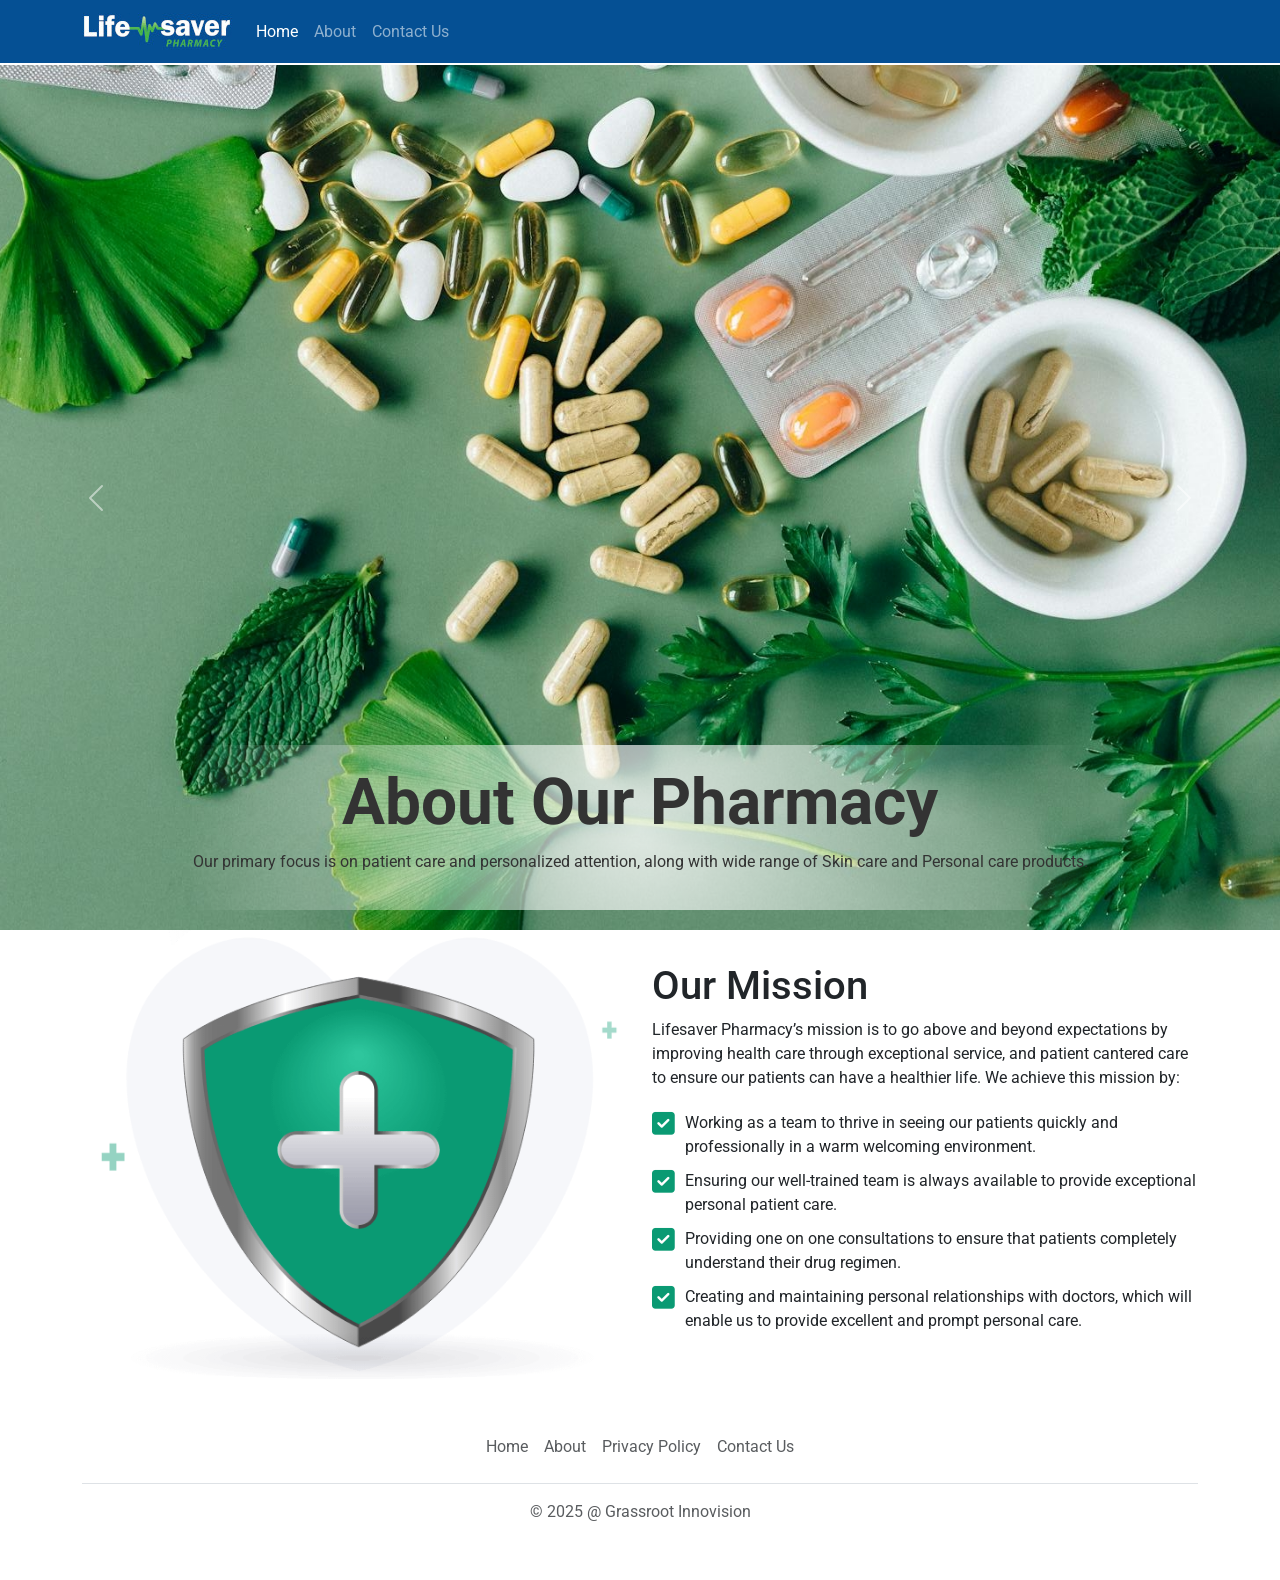
<file: index.html>
<!DOCTYPE html>
<html lang="en">
  <head>
    <!-- Google tag (gtag.js) -->
    <script async src="https://www.googletagmanager.com/gtag/js?id=G-PS2HZC3VWY"></script>
    <script>
      window.dataLayer = window.dataLayer || [];
      function gtag(){dataLayer.push(arguments);}
      gtag('js', new Date());

      gtag('config', 'G-PS2HZC3VWY');
    </script>
    <meta charset="UTF-8" />
    <meta name="viewport" content="width=device-width, initial-scale=1.0" />
    
    <title>Life Saver Pharmacy</title>
    <meta
      name="description"
      content="Lifesaver Pharmacy is the premier community pharmacy for the residents of the Kallampara & Feroke , of Kozhikode District in Kerala State."
    />
    <meta name="robots" content="index, follow" />

    <meta property="og:title" content="Life Saver Pharmacy" />
    <meta property="og:description" content="Lifesaver Pharmacy is the premier community pharmacy for the residents of the Kallampara & Feroke , of Kozhikode District in Kerala State."/>
    <meta property="og:type" content="business.business" />
    <meta property="og:url" content="https://mylifesaver.co.in/about-our-pharmacy" />
    <meta property="og:image" content="https://mylifesaver.co.in/logo-with-slogan.jpg" />

    <meta name="twitter:card" content="summary_large_image">
    <meta name="twitter:title" content="Life Saver Pharmacy">
    <meta name="twitter:description" content="Lifesaver Pharmacy is the premier community pharmacy for the residents of the Kallampara & Feroke , of Kozhikode District in Kerala State.">
    <meta name="twitter:image" content="https://mylifesaver.co.in/logo-with-slogan.jpg">
    <!-- <meta name="twitter:site" content="@YourTwitterHandle"> -->

    <link rel="shortcut icon" href="/img/favicon.ico" type="image/x-icon" />
    <link
      href="https://cdn.jsdelivr.net/npm/bootstrap@5.3.3/dist/css/bootstrap.min.css"
      rel="stylesheet"
      integrity="sha384-QWTKZyjpPEjISv5WaRU9OFeRpok6YctnYmDr5pNlyT2bRjXh0JMhjY6hW+ALEwIH"
      crossorigin="anonymous"
    />
    <link rel="preconnect" href="https://fonts.googleapis.com" />
    <link rel="preconnect" href="https://fonts.gstatic.com" crossorigin />
    <link
      href="https://fonts.googleapis.com/css2?family=Roboto:ital,wght@0,100;0,300;0,400;0,500;0,700;0,900;1,100;1,300;1,400;1,500;1,700;1,900&display=swap"
      rel="stylesheet"
    />
    
    <link
      rel="stylesheet"
      href="/fontawesome-free-6.6.0-web/fontawesome-free-6.6.0-web/css/all.min.css"
    />
    <link rel="stylesheet" href="css/global.css">
    <link rel="stylesheet" href="css/index.css" />

    <script
      src="https://cdn.jsdelivr.net/npm/bootstrap@5.3.3/dist/js/bootstrap.bundle.min.js"
      integrity="sha384-YvpcrYf0tY3lHB60NNkmXc5s9fDVZLESaAA55NDzOxhy9GkcIdslK1eN7N6jIeHz"
      crossorigin="anonymous"
    ></script>

    <script
      src="https://code.jquery.com/jquery-3.7.1.min.js"
      integrity="sha256-/JqT3SQfawRcv/BIHPThkBvs0OEvtFFmqPF/lYI/Cxo="
      crossorigin="anonymous"
    ></script>

    <script src="/js/index.js"></script>
  </head>
  <body>
    <nav class="navbar navbar-expand-lg navbar-dark bg-dark fixed-top">
      <div class="container">
        <a class="navbar-brand" href="#">
          <img
            src="/img/logo-life-saver.jpg"
            width="150"
            height="37"
            class="d-inline-block align-top"
            alt="Life Saver"
          />
          <!--Life Saver-->
        </a>
        <button
          class="navbar-toggler"
          type="button"
          data-bs-toggle="collapse"
          data-bs-target="#navbarSupportedContent"
          aria-controls="navbarSupportedContent"
          aria-expanded="false"
          aria-label="Toggle navigation"
        >
          <span class="navbar-toggler-icon"></span>
        </button>
        <div class="collapse navbar-collapse" id="navbarSupportedContent">
          <ul class="navbar-nav me-auto mb-2 mb-lg-0">
            <li class="nav-item">
              <a class="nav-link active" aria-current="page" href="#">Home</a>
            </li>
            <li class="nav-item">
              <a class="nav-link" href="/about-our-pharmacy">About</a>
            </li>
            <li class="nav-item">
              <a class="nav-link" href="/contact-us/">Contact Us</a>
            </li>
            <!-- <li class="nav-item dropdown">
              <a
                class="nav-link dropdown-toggle"
                href="#"
                role="button"
                data-bs-toggle="dropdown"
                aria-expanded="false"
              >
                Services
              </a>
              <ul class="dropdown-menu">
                <li><a class="dropdown-item" href="#">Medicine</a></li>
                <li><a class="dropdown-item" href="#">Health Kit</a></li>
                <li><hr class="dropdown-divider"></li>
              <li><a class="dropdown-item" href="#">Something else here</a></li>
              </ul>
            </li> -->
          </ul>
        </div>
      </div>
    </nav>
    <div
      id="carouselAutoplaying"
      class="carousel slide"
      data-bs-ride="carousel"
    >
      <div class="carousel-inner">
        <div class="carousel-item active">
          <img src="/img/files/medicines.jpg" class="d-block w-100" alt="..." />
          <div class="carousel-caption ">
            <h2>About Our Pharmacy</h2>
            <p>
              Our primary focus is on patient care and personalized attention,
              along with wide range of Skin care and Personal care products.
            </p>
          </div>
        </div>
        <div class="carousel-item">
          <img src="/img/files/13.jpg" class="d-block w-100" alt="..." />
          <div class="carousel-caption ">
            <h2>Our Vision</h2>
            <p>
              To be the Caring institution to Human being and other Living
              organisms with affordable healthcare consistently.
            </p>
          </div>
        </div>
        <div class="carousel-item">
          <img src="/img/files/12.jpg" class="d-block w-100" alt="..." />
          <div class="carousel-caption ">
            <h2>Our Mission</h2>
            <p>
              Lifesaver Pharmacy’s mission is to go above and beyond
              expectations by improving health care.
            </p>
          </div>
        </div>
      </div>
      <button
        class="carousel-control-prev"
        type="button"
        data-bs-target="#carouselAutoplaying"
        data-bs-slide="prev"
      >
        <span class="carousel-control-prev-icon" aria-hidden="true"></span>
        <span class="visually-hidden">Previous</span>
      </button>
      <button
        class="carousel-control-next"
        type="button"
        data-bs-target="#carouselAutoplaying"
        data-bs-slide="next"
      >
        <span class="carousel-control-next-icon" aria-hidden="true"></span>
        <span class="visually-hidden">Next</span>
      </button>
    </div>

    <div class="container">
      <div class="row">
        <div class="col-lg-6 align-self-center">
          <div class="about-us-img-wrap about-img-left">
            <img
              decoding="async"
              src="/img/files/9.png"
              alt="Awesome Image"
              class="img-fluid"
            />
          </div>
        </div>
        <div class="col-lg-6 align-self-center">
          <div class="about-us-info-wrap">
            <div class="section-title-area ltn__section-title-2--- mb-30">
              <h1 class="section-title">Our Mission</h1>
              <p>
                Lifesaver Pharmacy’s mission is to go above and beyond expectations by improving health care through exceptional service, and patient cantered care to ensure our patients can have a healthier life. We achieve this mission by:
              </p>
            </div>
            <ul class="ltn__list-item-1 ltn__list-item-1-before--- clearfix">
              <li>
                <i class="fas fa-check-square"></i>Working as a team to thrive in seeing our patients quickly and professionally in a warm welcoming environment.
              </li>
              <li>
                <i class="fas fa-check-square"></i>Ensuring our well-trained team is always available to provide exceptional personal patient care.
              </li>
              <li>
                <i class="fas fa-check-square"></i>Providing one on one consultations to ensure that patients completely understand their drug regimen.
              </li>
              <li>
                <i class="fas fa-check-square"></i>Creating and maintaining personal relationships with doctors, which will enable us to provide excellent and prompt personal care.
              </li>
            </ul>
            <!-- <div class="about-author-info-2 border-top mt-3 pt-5">
              <ul>
                <li>
                  <div class="about-author-info-2-brief d-flex">
                    <div class="author-img">
                      <img
                        decoding="async"
                        src="https://themexriver.com/wp/vicodin/wp-content/uploads/2022/08/author.jpg"
                        alt="Awesome Image"
                      />
                    </div>
                    <div class="author-name-designation">
                      <h4 class="mb-0">Jerry Henson</h4>
                      <small>Medical Specialist</small>
                    </div>
                  </div>
                </li>

                <li>
                  <div class="about-author-info-2-contact d-flex">
                    <div
                      class="about-contact-icon d-flex align-self-center mr-10"
                    >
                      <i class="fa-solid fa-phone"></i>
                    </div>
                    <div class="about-author-info-2-contact-info">
                      <small>Get Support</small>
                      <h6 class="mb-0">123-456-789-10</h6>
                    </div>
                  </div>
                </li>
              </ul>
            </div> -->
          </div>
        </div>
      </div>
    </div>

    <div class="container">
      <footer class="py-3 my-4">
        <ul class="nav justify-content-center border-bottom pb-3 mb-3">
          <li class="nav-item">
            <a href="/" class="nav-link px-2 text-muted">Home</a>
          </li>
          <li class="nav-item">
            <a href="/about-our-pharmacy" class="nav-link px-2 text-muted">About</a>
          </li>
          <li class="nav-item">
            <a href="/privacy-policy/" class="nav-link px-2 text-muted">Privacy Policy</a>
          </li>
          <li class="nav-item">
            <a href="/contact-us/" class="nav-link px-2 text-muted">Contact Us</a>
          </li>
          <!-- <li class="nav-item">
            <a href="#" class="nav-link px-2 text-muted">Pricing</a>
          </li>
          <li class="nav-item">
            <a href="#" class="nav-link px-2 text-muted">FAQs</a>
          </li> -->
        </ul>
        <p class="text-center text-muted">© 2025 @ Grassroot Innovision</p>
      </footer>
    </div>
  </body>
</html>
</file>
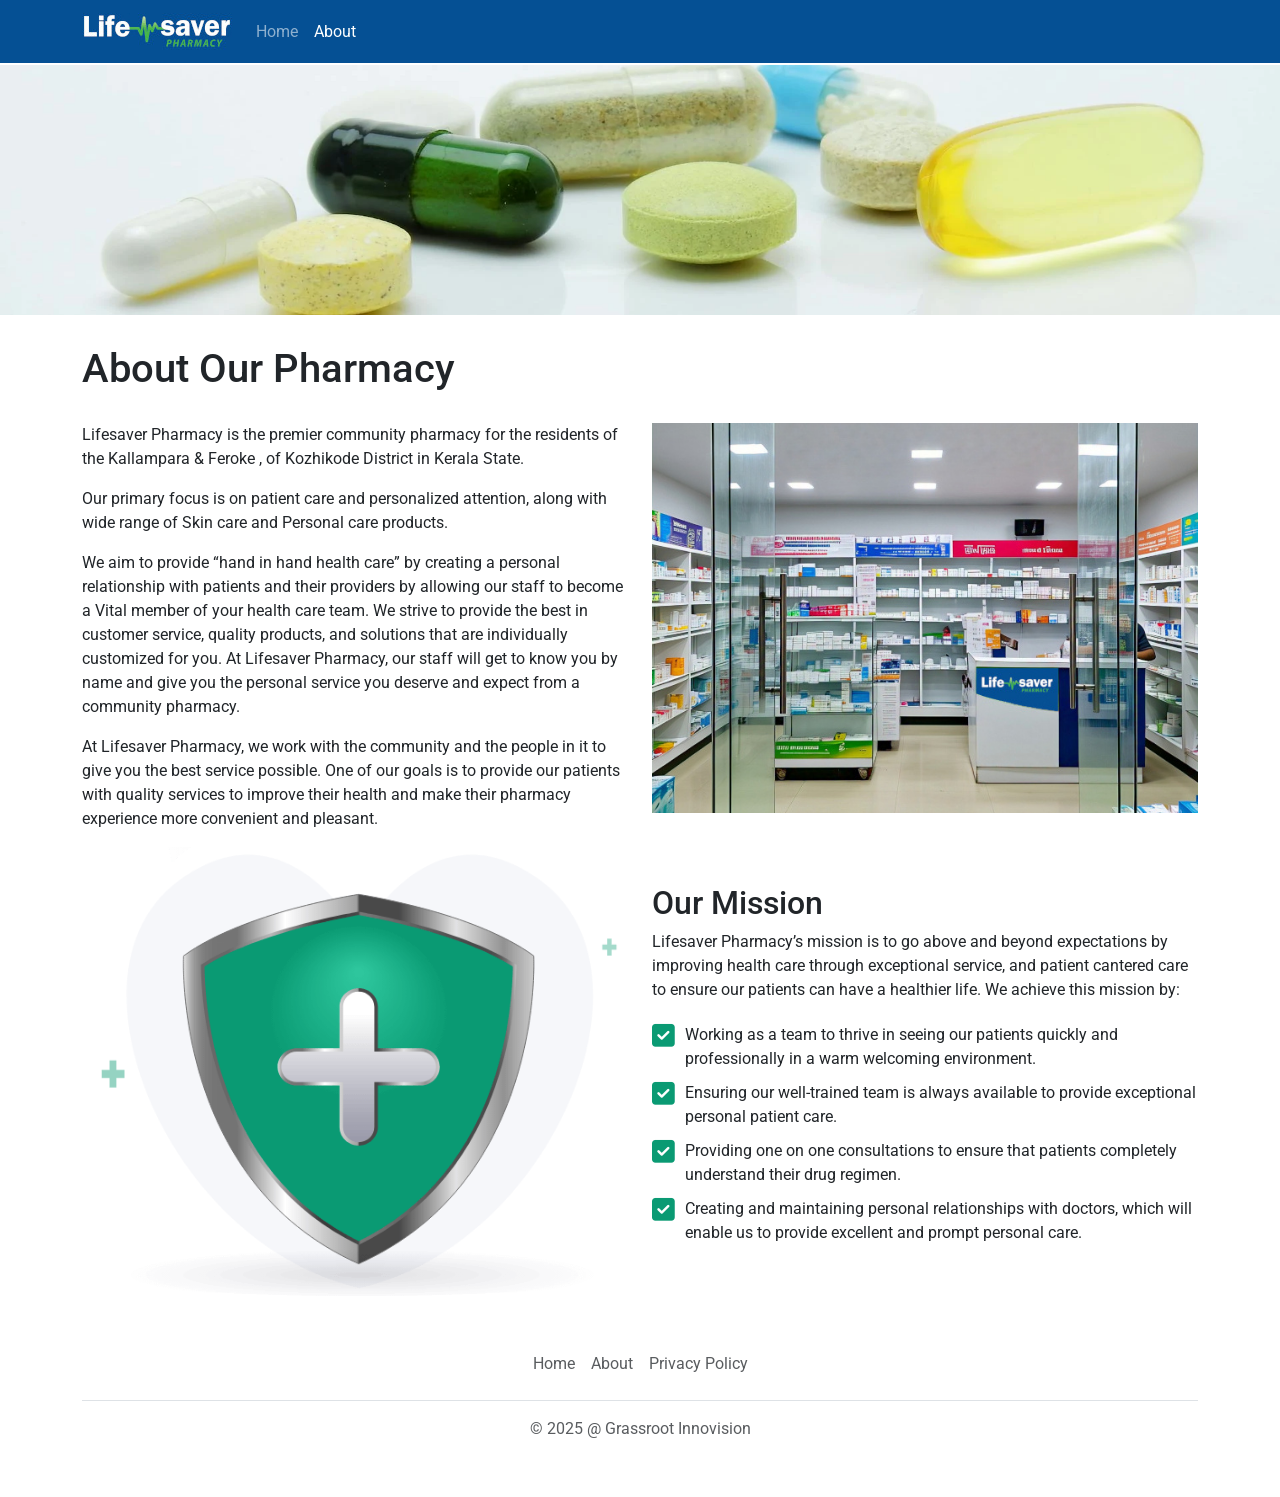
<file: about-our-pharmacy/index.html>
<!DOCTYPE html>
<html lang="en">
  <head>
    <!-- Google tag (gtag.js) -->
    <script async src="https://www.googletagmanager.com/gtag/js?id=G-PS2HZC3VWY"></script>
    <script>
      window.dataLayer = window.dataLayer || [];
      function gtag(){dataLayer.push(arguments);}
      gtag('js', new Date());

      gtag('config', 'G-PS2HZC3VWY');
    </script>
    <meta charset="UTF-8" />
    <meta name="viewport" content="width=device-width, initial-scale=1.0" />
    <title>About Life Saver</title>
    <meta
      name="description"
      content="Lifesaver Pharmacy is the premier community pharmacy for the residents of the Kallampara & Feroke , of Kozhikode District in Kerala State."
    />
    <meta name="robots" content="index, follow" />

    <meta property="og:title" content="About Life Saver" />
    <meta
      property="og:description"
      content="Lifesaver Pharmacy is the premier community pharmacy for the residents of the Kallampara & Feroke , of Kozhikode District in Kerala State."
    />
    <meta property="og:type" content="business.business" />
    <meta
      property="og:url"
      content="https://mylifesaver.co.in/about-our-pharmacy.html"
    />
    <meta
      property="og:image"
      content="https://mylifesaver.co.in/logo-with-slogan.jpg"
    />

    <meta name="twitter:card" content="summary_large_image" />
    <meta name="twitter:title" content="About Life Saver" />
    <meta
      name="twitter:description"
      content="Lifesaver Pharmacy is the premier community pharmacy for the residents of the Kallampara & Feroke , of Kozhikode District in Kerala State."
    />
    <meta
      name="twitter:image"
      content="https://mylifesaver.co.in/logo-with-slogan.jpg"
    />
    <!-- <meta name="twitter:site" content="@YourTwitterHandle"> -->

    <link rel="shortcut icon" href="/img/favicon.ico" type="image/x-icon" />
    <link
      href="https://cdn.jsdelivr.net/npm/bootstrap@5.3.3/dist/css/bootstrap.min.css"
      rel="stylesheet"
      integrity="sha384-QWTKZyjpPEjISv5WaRU9OFeRpok6YctnYmDr5pNlyT2bRjXh0JMhjY6hW+ALEwIH"
      crossorigin="anonymous"
    />
    <link rel="preconnect" href="https://fonts.googleapis.com" />
    <link rel="preconnect" href="https://fonts.gstatic.com" crossorigin />
    <link
      href="https://fonts.googleapis.com/css2?family=Roboto:ital,wght@0,100;0,300;0,400;0,500;0,700;0,900;1,100;1,300;1,400;1,500;1,700;1,900&display=swap"
      rel="stylesheet"
    />

    <link
      rel="stylesheet"
      href="/fontawesome-free-6.6.0-web/fontawesome-free-6.6.0-web/css/all.min.css"
    />
    <link rel="stylesheet" href="/css/global.css" />
    <link rel="stylesheet" href="/css/about.css" />
    <!-- <link rel="stylesheet" href="/fontawesome-free-6.6.0-web/" /> -->

    <script
      src="https://cdn.jsdelivr.net/npm/bootstrap@5.3.3/dist/js/bootstrap.bundle.min.js"
      integrity="sha384-YvpcrYf0tY3lHB60NNkmXc5s9fDVZLESaAA55NDzOxhy9GkcIdslK1eN7N6jIeHz"
      crossorigin="anonymous"
    ></script>

    <script
      src="https://code.jquery.com/jquery-3.7.1.min.js"
      integrity="sha256-/JqT3SQfawRcv/BIHPThkBvs0OEvtFFmqPF/lYI/Cxo="
      crossorigin="anonymous"
    ></script>
  </head>
  <body>
    <nav class="navbar navbar-expand-lg navbar-dark bg-dark fixed-top">
      <div class="container">
        <a class="navbar-brand" href="/">
          <img
            src="/img/logo-life-saver.jpg"
            width="150"
            height="37"
            class="d-inline-block align-top"
            alt="Life Saver"
          />
          <!--Life Saver-->
        </a>
        <button
          class="navbar-toggler"
          type="button"
          data-bs-toggle="collapse"
          data-bs-target="#navbarSupportedContent"
          aria-controls="navbarSupportedContent"
          aria-expanded="false"
          aria-label="Toggle navigation"
        >
          <span class="navbar-toggler-icon"></span>
        </button>
        <div class="collapse navbar-collapse" id="navbarSupportedContent">
          <ul class="navbar-nav me-auto mb-2 mb-lg-0">
            <li class="nav-item">
              <a class="nav-link" aria-current="page" href="/">Home</a>
            </li>
            <li class="nav-item">
              <a class="nav-link active" href="#">About</a>
            </li>
            <!-- <li class="nav-item dropdown">
              <a
                class="nav-link dropdown-toggle"
                href="#"
                role="button"
                data-bs-toggle="dropdown"
                aria-expanded="false"
              >
                Services
              </a>
              <ul class="dropdown-menu">
                <li><a class="dropdown-item" href="#">Medicine</a></li>
                <li><a class="dropdown-item" href="#">Health Kit</a></li>
                <li><hr class="dropdown-divider"></li>
              <li><a class="dropdown-item" href="#">Something else here</a></li>
              </ul>
            </li> -->
          </ul>
        </div>
      </div>
    </nav>

    <div class="banner-img tint-from-left">
      <img
        loading="lazy"
        src="/img/aboutus.webp"
        alt="Photo Credit: pixabay@pexels.com"
        title="Privacy Policy"
        class="img-fluid"
      />
    </div>

    <div class="container">
      <h1 class="page-title">About Our Pharmacy</h1>
      <div class="row">
        <section class="col-lg-6">
          <p>
            Lifesaver Pharmacy is the premier community pharmacy for the
            residents of the Kallampara & Feroke , of Kozhikode District in
            Kerala State.
          </p>
          <p>
            Our primary focus is on patient care and personalized attention,
            along with wide range of Skin care and Personal care products.
          </p>
          <p>
            We aim to provide “hand in hand health care” by creating a personal
            relationship with patients and their providers by allowing our staff
            to become a Vital member of your health care team. We strive to
            provide the best in customer service, quality products, and
            solutions that are individually customized for you. At Lifesaver
            Pharmacy, our staff will get to know you by name and give you the
            personal service you deserve and expect from a community pharmacy.
          </p>
          <p>
            At Lifesaver Pharmacy, we work with the community and the people in
            it to give you the best service possible. One of our goals is to
            provide our patients with quality services to improve their health
            and make their pharmacy experience more convenient and pleasant.
          </p>
        </section>
        <section class="col-lg-6">
          <img
            src="/img/files/Pharmacy-small.jpg"
            alt="Image of a Pharmacy"
            class="img-fluid"
          />
        </section>
      </div>
    </div>
    <div class="container">
      <div class="row">
        <div class="col-lg-6 align-self-center">
          <div class="about-us-img-wrap about-img-left">
            <img
              decoding="async"
              src="/img/files/9.png"
              alt="Awesome Image"
              class="img-fluid"
            />
          </div>
        </div>
        <div class="col-lg-6 align-self-center">
          <div class="about-us-info-wrap">
            <div class="section-title-area ltn__section-title-2--- mb-30">
              <h2 class="section-title">Our Mission</h2>
              <p>
                Lifesaver Pharmacy’s mission is to go above and beyond
                expectations by improving health care through exceptional
                service, and patient cantered care to ensure our patients can
                have a healthier life. We achieve this mission by:
              </p>
            </div>
            <ul class="ltn__list-item-1 ltn__list-item-1-before--- clearfix">
              <li>
                <i class="fas fa-check-square"></i>Working as a team to thrive
                in seeing our patients quickly and professionally in a warm
                welcoming environment.
              </li>
              <li>
                <i class="fas fa-check-square"></i>Ensuring our well-trained
                team is always available to provide exceptional personal patient
                care.
              </li>
              <li>
                <i class="fas fa-check-square"></i>Providing one on one
                consultations to ensure that patients completely understand
                their drug regimen.
              </li>
              <li>
                <i class="fas fa-check-square"></i>Creating and maintaining
                personal relationships with doctors, which will enable us to
                provide excellent and prompt personal care.
              </li>
            </ul>
          </div>
        </div>
      </div>
    </div>

    <div class="container">
      <footer class="py-3 my-4">
        <ul class="nav justify-content-center border-bottom pb-3 mb-3">
          <li class="nav-item">
            <a href="/" class="nav-link px-2 text-muted">Home</a>
          </li>
          <li class="nav-item">
            <a href="#" class="nav-link px-2 text-muted">About</a>
          </li>
          <li class="nav-item">
            <a href="/privacy-policy/" class="nav-link px-2 text-muted"
              >Privacy Policy</a
            >
          </li>
          <!-- <li class="nav-item">
            <a href="#" class="nav-link px-2 text-muted">Pricing</a>
          </li>
          <li class="nav-item">
            <a href="#" class="nav-link px-2 text-muted">FAQs</a>
          </li> -->
        </ul>
        <p class="text-center text-muted">© 2025 @ Grassroot Innovision</p>
      </footer>
    </div>
  </body>
</html>
</file>
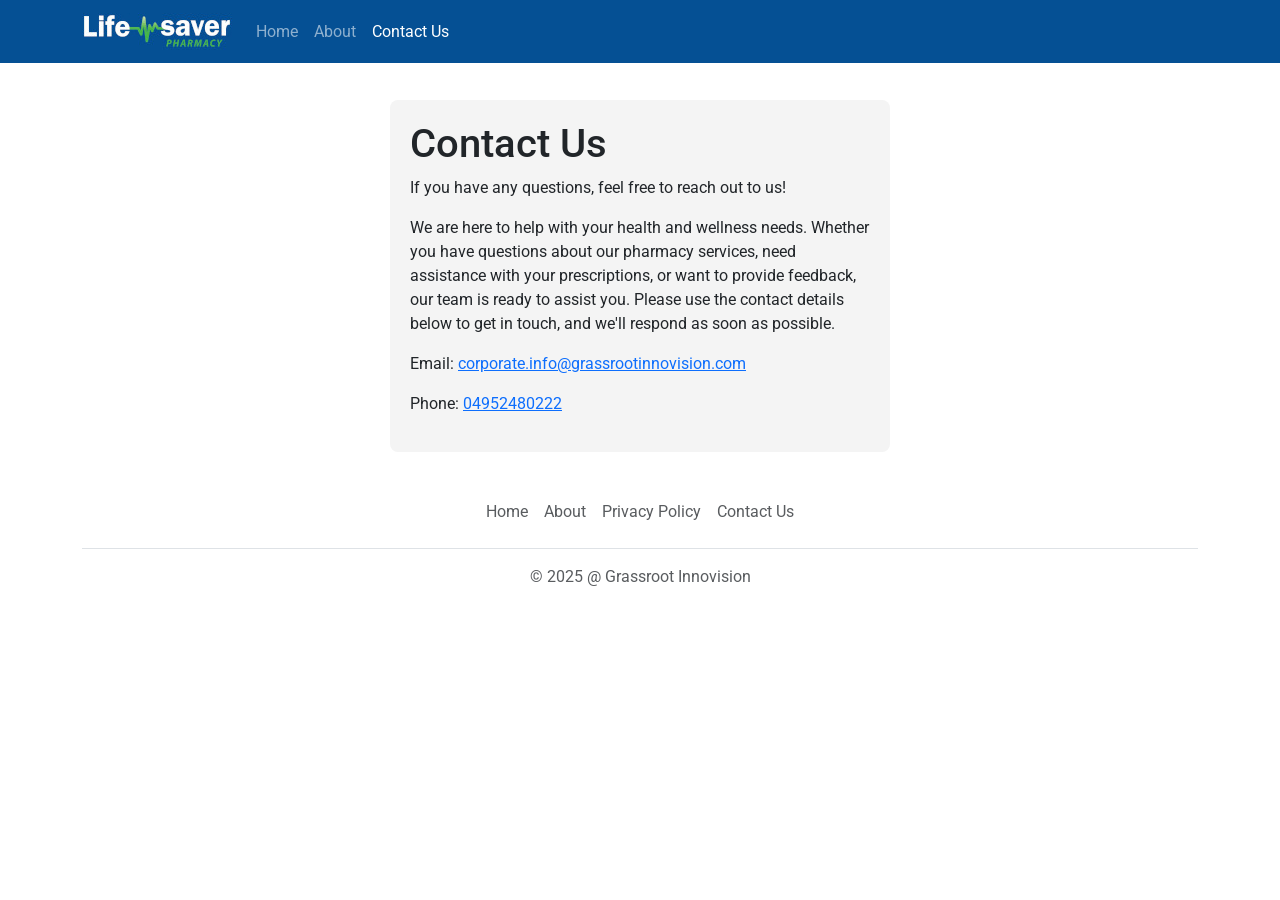
<file: contact-us/index.html>
<!DOCTYPE html>
<html lang="en">
  <head>
    <!-- Google tag (gtag.js) -->
    <script async src="https://www.googletagmanager.com/gtag/js?id=G-PS2HZC3VWY"></script>
    <script>
      window.dataLayer = window.dataLayer || [];
      function gtag(){dataLayer.push(arguments);}
      gtag('js', new Date());

      gtag('config', 'G-PS2HZC3VWY');
    </script>
    <meta charset="UTF-8" />
    <meta name="viewport" content="width=device-width, initial-scale=1.0" />
    <title>Contact Us</title>

    <meta
      name="description"
      content="Lifesaver Pharmacy is the premier community pharmacy for the residents of the Kallampara & Feroke , of Kozhikode District in Kerala State."
    />
    <meta name="robots" content="index, follow" />

    <meta property="og:title" content="Contact Life Saver" />
    <meta
      property="og:description"
      content="Lifesaver Pharmacy is the premier community pharmacy for the residents of the Kallampara & Feroke , of Kozhikode District in Kerala State."
    />
    <meta property="og:type" content="business.business" />
    <meta
      property="og:url"
      content="https://mylifesaver.co.in/contact-us/index.html"
    />
    <meta
      property="og:image"
      content="https://mylifesaver.co.in/logo-with-slogan.jpg"
    />

    <meta name="twitter:card" content="summary_large_image" />
    <meta name="twitter:title" content="Contact Life Saver" />
    <meta
      name="twitter:description"
      content="Lifesaver Pharmacy is the premier community pharmacy for the residents of the Kallampara & Feroke , of Kozhikode District in Kerala State."
    />
    <meta
      name="twitter:image"
      content="https://mylifesaver.co.in/logo-with-slogan.jpg"
    />

    <link rel="shortcut icon" href="/img/favicon.ico" type="image/x-icon" />
    <link
      href="https://cdn.jsdelivr.net/npm/bootstrap@5.3.3/dist/css/bootstrap.min.css"
      rel="stylesheet"
      integrity="sha384-QWTKZyjpPEjISv5WaRU9OFeRpok6YctnYmDr5pNlyT2bRjXh0JMhjY6hW+ALEwIH"
      crossorigin="anonymous"
    />
    <link rel="preconnect" href="https://fonts.googleapis.com" />
    <link rel="preconnect" href="https://fonts.gstatic.com" crossorigin />
    <link
      href="https://fonts.googleapis.com/css2?family=Roboto:ital,wght@0,100;0,300;0,400;0,500;0,700;0,900;1,100;1,300;1,400;1,500;1,700;1,900&display=swap"
      rel="stylesheet"
    />

    <link
      rel="stylesheet"
      href="/fontawesome-free-6.6.0-web/fontawesome-free-6.6.0-web/css/all.min.css"
    />
    <link rel="stylesheet" href="/css/contact.css" />
    <link rel="stylesheet" href="/css/global.css" />
    <!-- <link rel="stylesheet" href="/fontawesome-free-6.6.0-web/" /> -->

    <script
      src="https://cdn.jsdelivr.net/npm/bootstrap@5.3.3/dist/js/bootstrap.bundle.min.js"
      integrity="sha384-YvpcrYf0tY3lHB60NNkmXc5s9fDVZLESaAA55NDzOxhy9GkcIdslK1eN7N6jIeHz"
      crossorigin="anonymous"
    ></script>

    <script
      src="https://code.jquery.com/jquery-3.7.1.min.js"
      integrity="sha256-/JqT3SQfawRcv/BIHPThkBvs0OEvtFFmqPF/lYI/Cxo="
      crossorigin="anonymous"
    ></script>
  </head>
  <body>
    <nav class="navbar navbar-expand-lg navbar-dark bg-dark fixed-top">
      <div class="container">
        <a class="navbar-brand" href="/">
          <img
            src="/img/logo-life-saver.jpg"
            width="150"
            height="37"
            class="d-inline-block align-top"
            alt="Life Saver"
          />
          <!--Life Saver-->
        </a>
        <button
          class="navbar-toggler"
          type="button"
          data-bs-toggle="collapse"
          data-bs-target="#navbarSupportedContent"
          aria-controls="navbarSupportedContent"
          aria-expanded="false"
          aria-label="Toggle navigation"
        >
          <span class="navbar-toggler-icon"></span>
        </button>
        <div class="collapse navbar-collapse" id="navbarSupportedContent">
          <ul class="navbar-nav me-auto mb-2 mb-lg-0">
            <li class="nav-item">
              <a class="nav-link" aria-current="page" href="/">Home</a>
            </li>
            <li class="nav-item">
              <a class="nav-link" href="/about-our-pharmacy/">About</a>
            </li>
            <li class="nav-item">
              <a class="nav-link active" href="/contact-us/">Contact Us</a>
            </li>
            <!-- <li class="nav-item dropdown">
              <a
                class="nav-link dropdown-toggle"
                href="#"
                role="button"
                data-bs-toggle="dropdown"
                aria-expanded="false"
              >
                Services
              </a>
              <ul class="dropdown-menu">
                <li><a class="dropdown-item" href="#">Medicine</a></li>
                <li><a class="dropdown-item" href="#">Health Kit</a></li>
                <li><hr class="dropdown-divider"></li>
              <li><a class="dropdown-item" href="#">Something else here</a></li>
              </ul>
            </li> -->
          </ul>
        </div>
      </div>
    </nav>
    <section class="contact">
      <h1>Contact Us</h1>
      <div class="contact-info">
        <p>If you have any questions, feel free to reach out to us!</p>
        <p>
            We are here to help with your health and wellness needs. Whether you have questions about our pharmacy services, need assistance with your prescriptions, or want to provide feedback, our team is ready to assist you. Please use the contact details below to get in touch, and we'll respond as soon as possible.
        </p>
        <p>
          Email: <a href="mailto:corporate.info@grassrootinnovision.com">corporate.info@grassrootinnovision.com</a>
        </p>
        <p>Phone: <a href="tel:04952480222">04952480222</a></p>
      </div>
    </section>

    <div class="container">
      <footer class="py-3 my-4">
        <ul class="nav justify-content-center border-bottom pb-3 mb-3">
          <li class="nav-item">
            <a href="/" class="nav-link px-2 text-muted">Home</a>
          </li>
          <li class="nav-item">
            <a href="/about-our-pharmacy/" class="nav-link px-2 text-muted"
              >About</a
            >
          </li>
          <li class="nav-item">
            <a href="/privacy-policy/" class="nav-link px-2 text-muted"
              >Privacy Policy</a
            >
          </li>
          <li class="nav-item">
            <a href="#" class="nav-link px-2 text-muted">Contact Us</a>
          </li>
          <!-- <li class="nav-item">
            <a href="#" class="nav-link px-2 text-muted">Pricing</a>
          </li>
          <li class="nav-item">
            <a href="#" class="nav-link px-2 text-muted">FAQs</a>
          </li> -->
        </ul>
        <p class="text-center text-muted">© 2025 @ Grassroot Innovision</p>
      </footer>
    </div>
  </body>
</html>
</file>
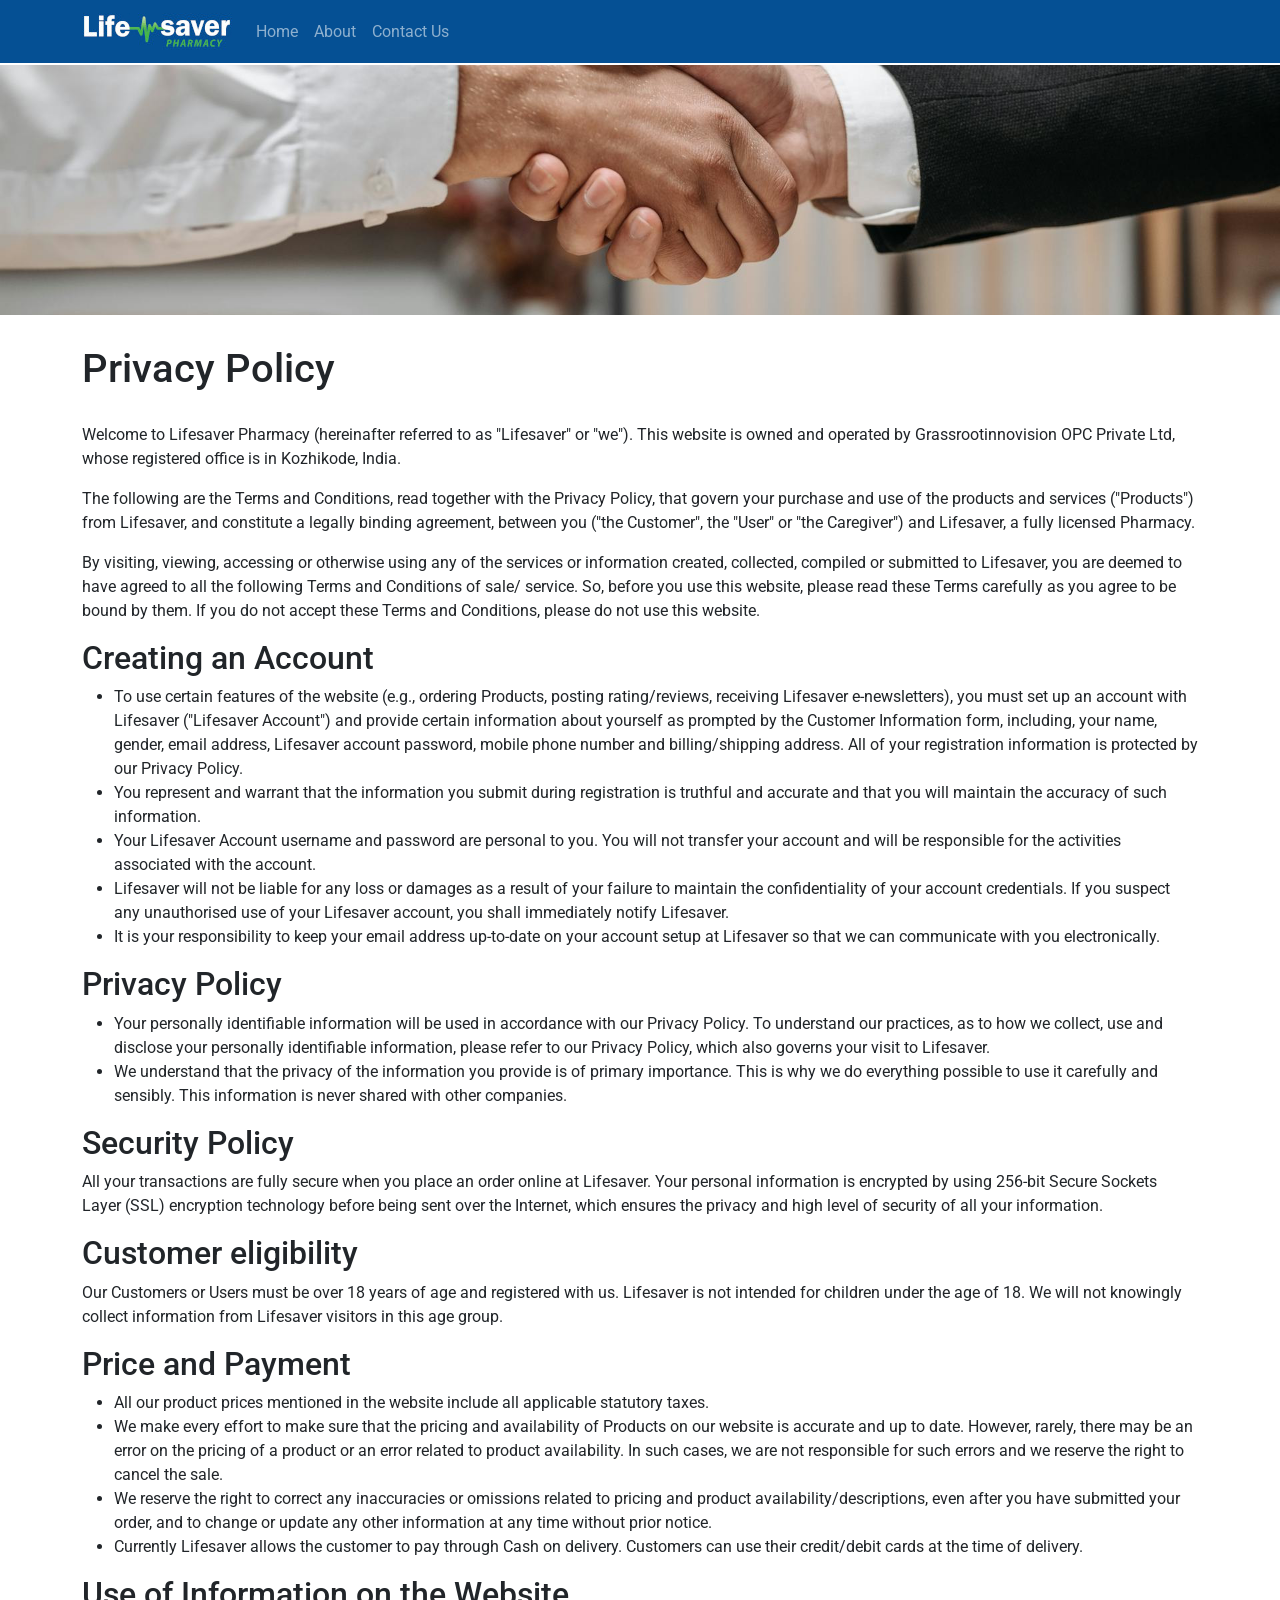
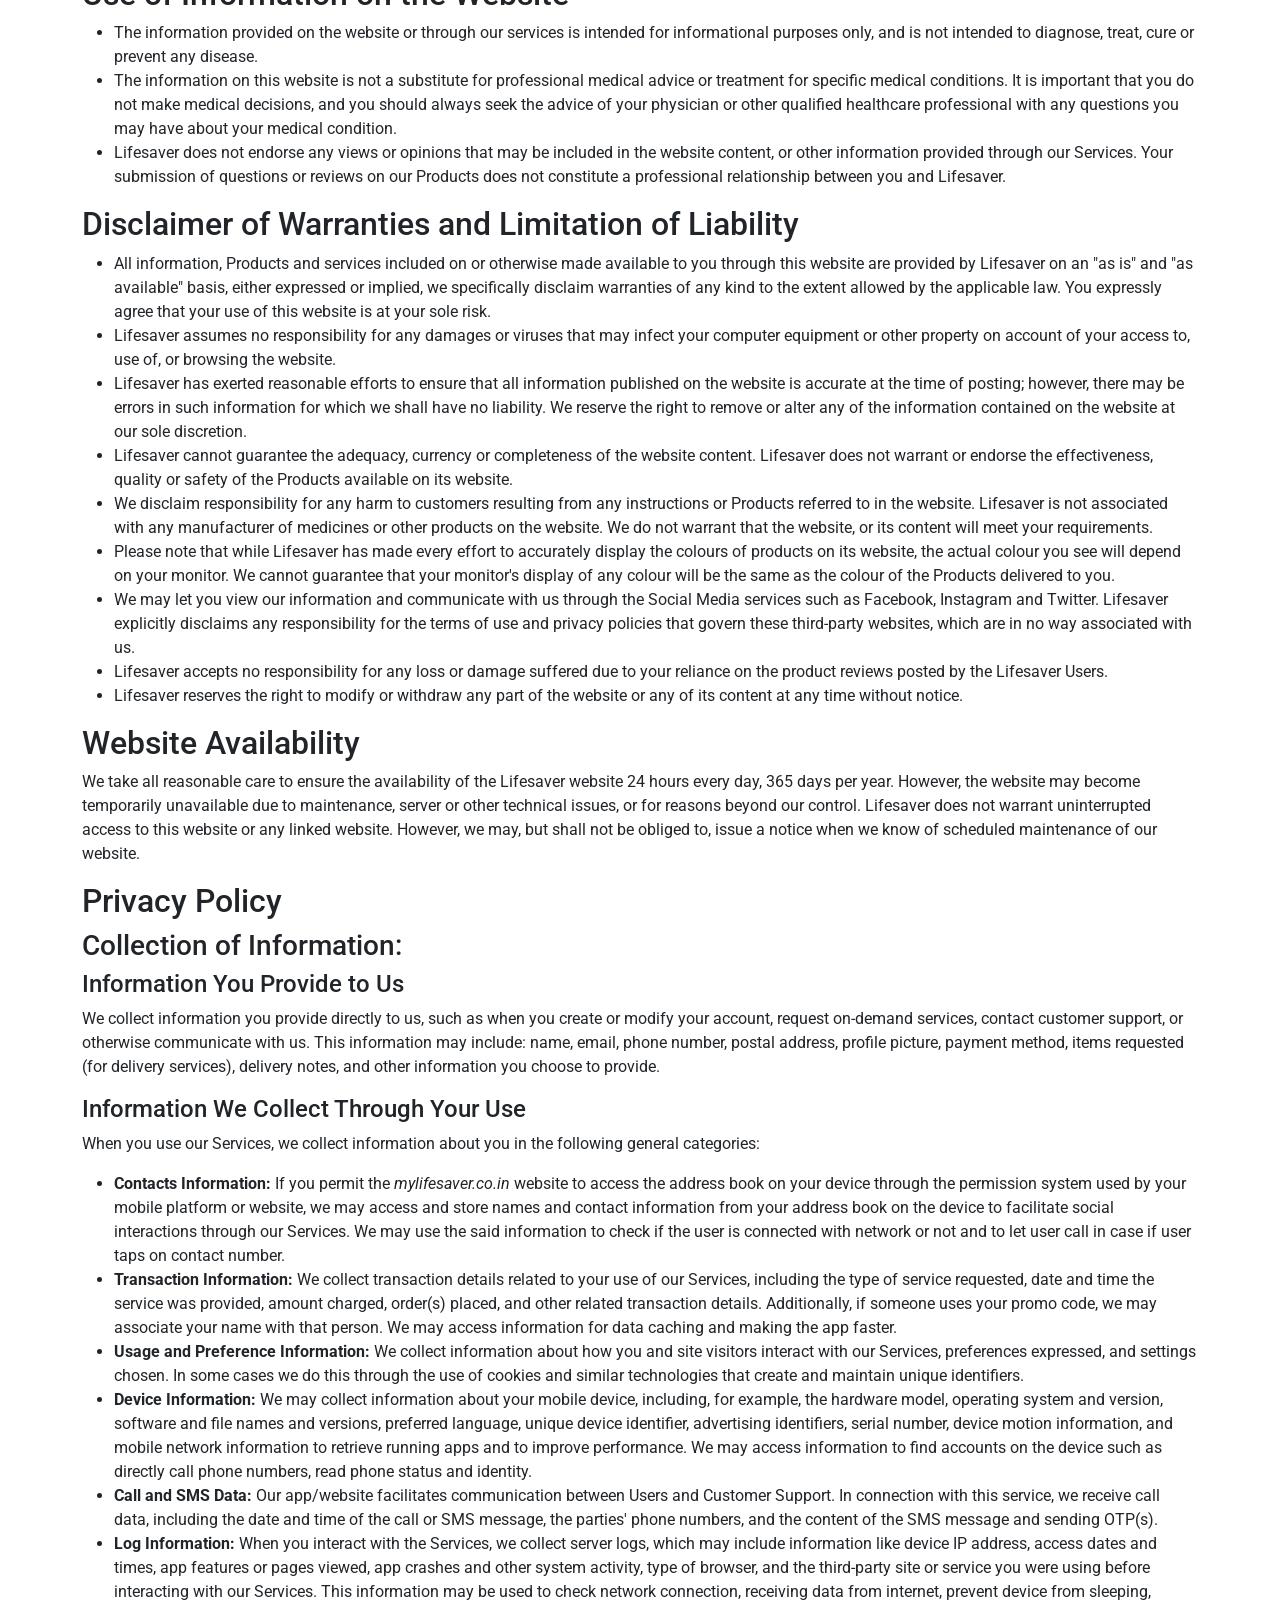
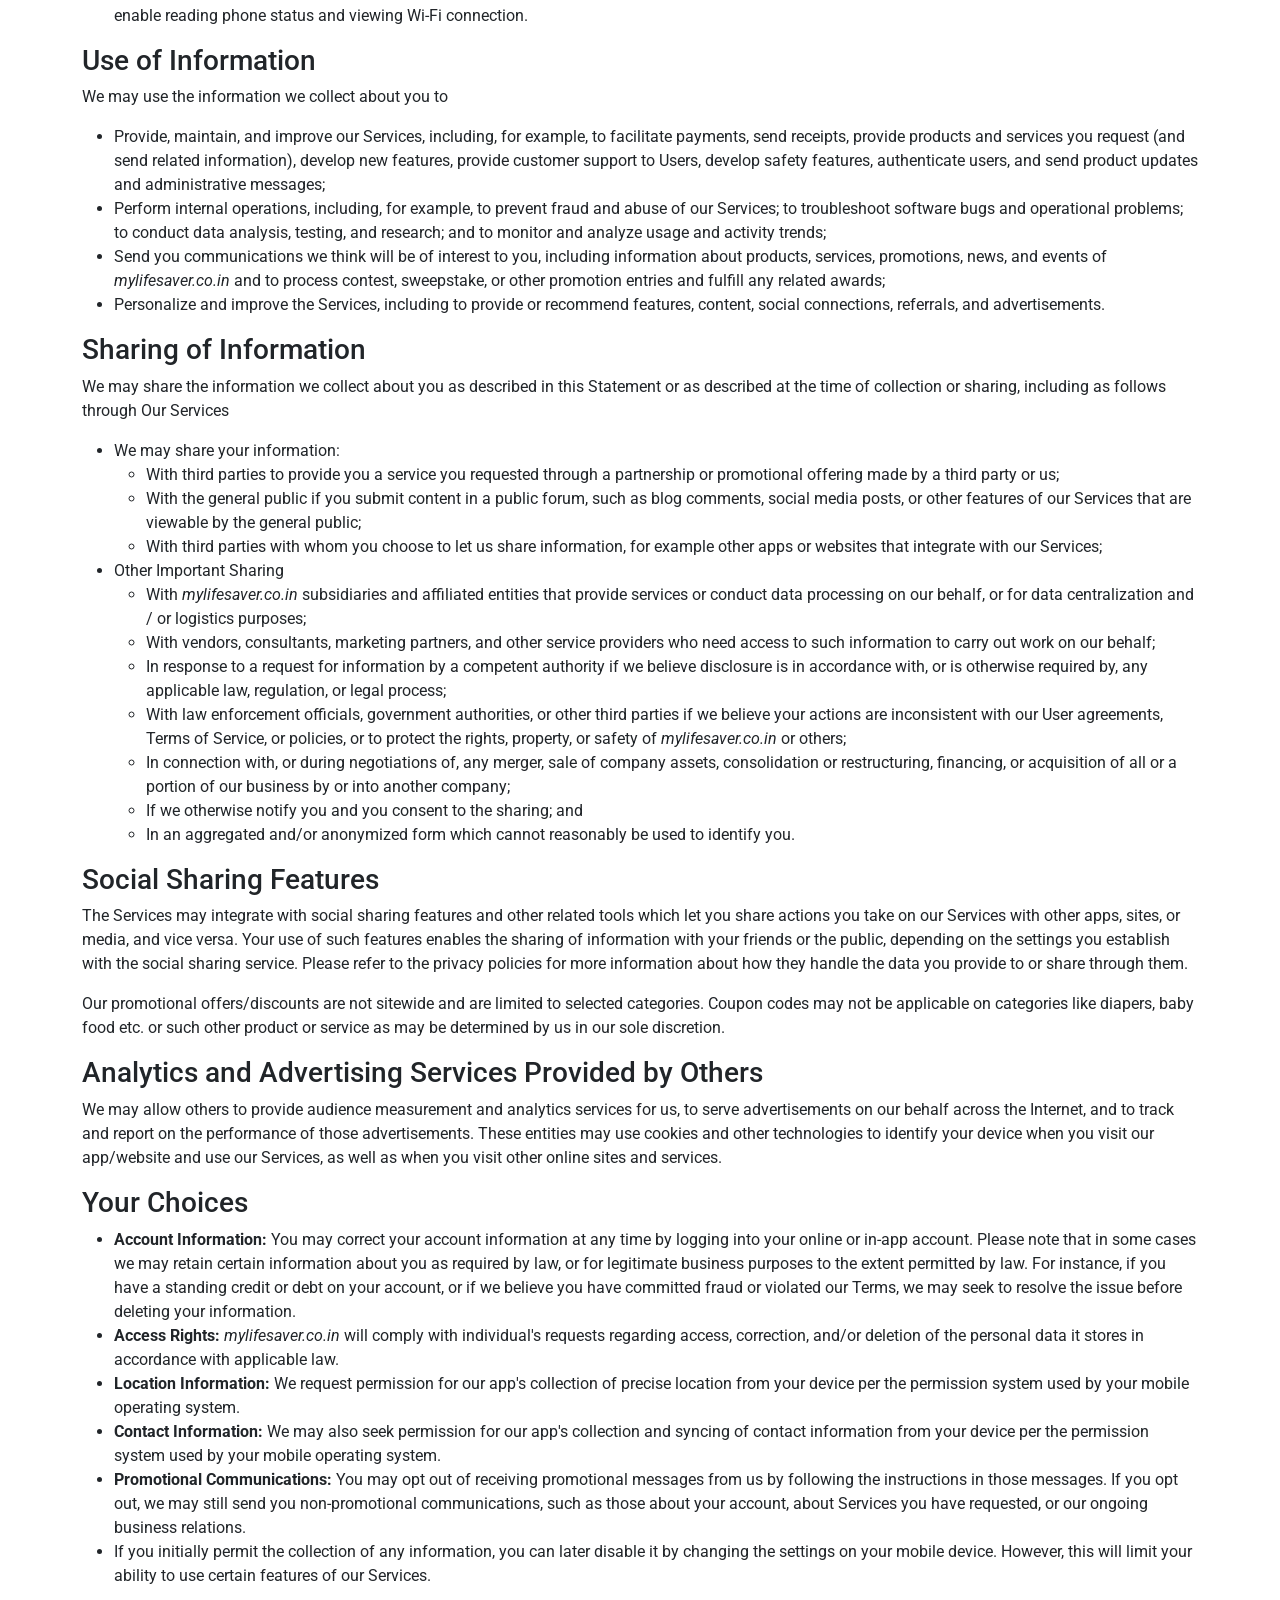
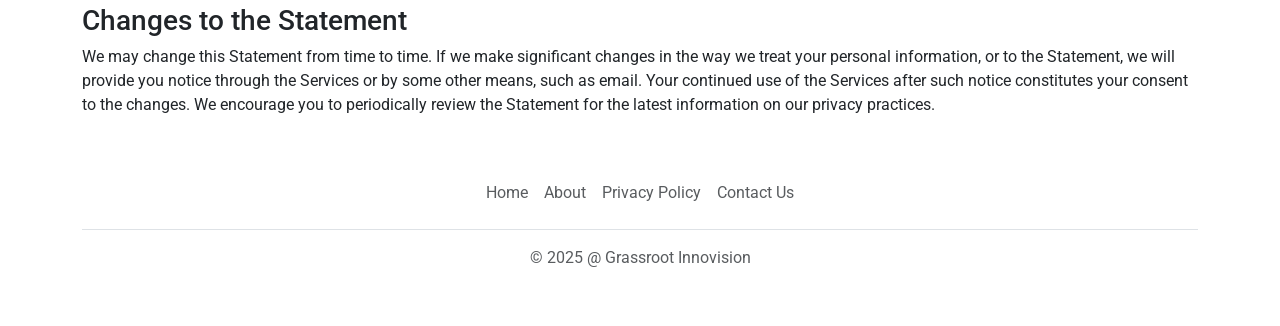
<file: privacy-policy/index.html>
<!DOCTYPE html>
<html lang="en">
  <head>
    <!-- Google tag (gtag.js) -->
    <script async src="https://www.googletagmanager.com/gtag/js?id=G-PS2HZC3VWY"></script>
    <script>
      window.dataLayer = window.dataLayer || [];
      function gtag(){dataLayer.push(arguments);}
      gtag('js', new Date());

      gtag('config', 'G-PS2HZC3VWY');
    </script>
    <meta charset="UTF-8" />
    <meta name="viewport" content="width=device-width, initial-scale=1.0" />
    <title>Privacy Policy</title>

    <meta
      name="description"
      content="Lifesaver Pharmacy is the premier community pharmacy for the residents of the Kallampara & Feroke , of Kozhikode District in Kerala State."
    />
    <meta name="robots" content="index, follow" />

    <meta property="og:title" content="About Life Saver" />
    <meta
      property="og:description"
      content="Lifesaver Pharmacy is the premier community pharmacy for the residents of the Kallampara & Feroke , of Kozhikode District in Kerala State."
    />
    <meta property="og:type" content="business.business" />
    <meta
      property="og:url"
      content="https://mylifesaver.co.in/about-our-pharmacy.html"
    />
    <meta
      property="og:image"
      content="https://mylifesaver.co.in/logo-with-slogan.jpg"
    />

    <meta name="twitter:card" content="summary_large_image" />
    <meta name="twitter:title" content="About Life Saver" />
    <meta
      name="twitter:description"
      content="Lifesaver Pharmacy is the premier community pharmacy for the residents of the Kallampara & Feroke , of Kozhikode District in Kerala State."
    />
    <meta
      name="twitter:image"
      content="https://mylifesaver.co.in/logo-with-slogan.jpg"
    />
    <!-- <meta name="twitter:site" content="@YourTwitterHandle"> -->

    <link rel="shortcut icon" href="/img/favicon.ico" type="image/x-icon" />
    <link
      href="https://cdn.jsdelivr.net/npm/bootstrap@5.3.3/dist/css/bootstrap.min.css"
      rel="stylesheet"
      integrity="sha384-QWTKZyjpPEjISv5WaRU9OFeRpok6YctnYmDr5pNlyT2bRjXh0JMhjY6hW+ALEwIH"
      crossorigin="anonymous"
    />
    <link rel="preconnect" href="https://fonts.googleapis.com" />
    <link rel="preconnect" href="https://fonts.gstatic.com" crossorigin />
    <link
      href="https://fonts.googleapis.com/css2?family=Roboto:ital,wght@0,100;0,300;0,400;0,500;0,700;0,900;1,100;1,300;1,400;1,500;1,700;1,900&display=swap"
      rel="stylesheet"
    />

    <link
      rel="stylesheet"
      href="/fontawesome-free-6.6.0-web/fontawesome-free-6.6.0-web/css/all.min.css"
    />
    <link rel="stylesheet" href="/css/global.css" />
    <link rel="stylesheet" href="/css/about.css" />
    <!-- <link rel="stylesheet" href="/fontawesome-free-6.6.0-web/" /> -->

    <script
      src="https://cdn.jsdelivr.net/npm/bootstrap@5.3.3/dist/js/bootstrap.bundle.min.js"
      integrity="sha384-YvpcrYf0tY3lHB60NNkmXc5s9fDVZLESaAA55NDzOxhy9GkcIdslK1eN7N6jIeHz"
      crossorigin="anonymous"
    ></script>

    <script
      src="https://code.jquery.com/jquery-3.7.1.min.js"
      integrity="sha256-/JqT3SQfawRcv/BIHPThkBvs0OEvtFFmqPF/lYI/Cxo="
      crossorigin="anonymous"
    ></script>
  </head>
  <body>
    <nav class="navbar navbar-expand-lg navbar-dark bg-dark fixed-top">
      <div class="container">
        <a class="navbar-brand" href="/">
          <img
            src="/img/logo-life-saver.jpg"
            width="150"
            height="37"
            class="d-inline-block align-top"
            alt="Life Saver"
          />
          <!--Life Saver-->
        </a>
        <button
          class="navbar-toggler"
          type="button"
          data-bs-toggle="collapse"
          data-bs-target="#navbarSupportedContent"
          aria-controls="navbarSupportedContent"
          aria-expanded="false"
          aria-label="Toggle navigation"
        >
          <span class="navbar-toggler-icon"></span>
        </button>
        <div class="collapse navbar-collapse" id="navbarSupportedContent">
          <ul class="navbar-nav me-auto mb-2 mb-lg-0">
            <li class="nav-item">
              <a class="nav-link" aria-current="page" href="/">Home</a>
            </li>
            <li class="nav-item">
              <a class="nav-link" href="/about-our-pharmacy/">About</a>
            </li>
            <li class="nav-item">
              <a class="nav-link" href="/contact-us/">Contact Us</a>
            </li>
            <!-- <li class="nav-item dropdown">
              <a
                class="nav-link dropdown-toggle"
                href="#"
                role="button"
                data-bs-toggle="dropdown"
                aria-expanded="false"
              >
                Services
              </a>
              <ul class="dropdown-menu">
                <li><a class="dropdown-item" href="#">Medicine</a></li>
                <li><a class="dropdown-item" href="#">Health Kit</a></li>
                <li><hr class="dropdown-divider"></li>
              <li><a class="dropdown-item" href="#">Something else here</a></li>
              </ul>
            </li> -->
          </ul>
        </div>
      </div>
    </nav>
    <div class="banner-img tint-from-left">
      <img
        loading="lazy"
        src="/img/privacy-policy.jpg"
        alt="Photo Credit: Pavel Danilyuk@pexels.com"
        title="Privacy Policy"
        class="img-fluid"
      />
    </div>
    <div class="container">
      <div class="row align-items-center justify-content-center">
        <div class="col-md-12">
          <h1 class="page-title">Privacy Policy</h1>
          <p>
            Welcome to Lifesaver Pharmacy (hereinafter referred to as
            "Lifesaver" or "we"). This website is owned and operated by
            Grassrootinnovision OPC Private Ltd, whose registered office is in
            Kozhikode, India.
          </p>
          <p>
            The following are the Terms and Conditions, read together with the
            Privacy Policy, that govern your purchase and use of the products
            and services ("Products") from Lifesaver, and constitute a legally
            binding agreement, between you ("the Customer", the "User" or "the
            Caregiver") and Lifesaver, a fully licensed Pharmacy.
          </p>
          <p>
            By visiting, viewing, accessing or otherwise using any of the
            services or information created, collected, compiled or submitted to
            Lifesaver, you are deemed to have agreed to all the following Terms
            and Conditions of sale/ service. So, before you use this website,
            please read these Terms carefully as you agree to be bound by them.
            If you do not accept these Terms and Conditions, please do not use
            this website.
          </p>
          <h2>Creating an Account</h2>
          <ul>
            <li>
              To use certain features of the website (e.g., ordering Products,
              posting rating/reviews, receiving Lifesaver e-newsletters), you
              must set up an account with Lifesaver ("Lifesaver Account") and
              provide certain information about yourself as prompted by the
              Customer Information form, including, your name, gender, email
              address, Lifesaver account password, mobile phone number and
              billing/shipping address. All of your registration information is
              protected by our Privacy Policy.
            </li>
            <li>
              You represent and warrant that the information you submit during
              registration is truthful and accurate and that you will maintain
              the accuracy of such information.
            </li>
            <li>
              Your Lifesaver Account username and password are personal to you.
              You will not transfer your account and will be responsible for the
              activities associated with the account.
            </li>
            <li>
              Lifesaver will not be liable for any loss or damages as a result
              of your failure to maintain the confidentiality of your account
              credentials. If you suspect any unauthorised use of your Lifesaver
              account, you shall immediately notify Lifesaver.
            </li>
            <li>
              It is your responsibility to keep your email address up-to-date on
              your account setup at Lifesaver so that we can communicate with
              you electronically.
            </li>
          </ul>
          <h2>Privacy Policy</h2>
          <ul>
            <li>
              Your personally identifiable information will be used in
              accordance with our Privacy Policy. To understand our practices,
              as to how we collect, use and disclose your personally
              identifiable information, please refer to our Privacy Policy,
              which also governs your visit to Lifesaver.
            </li>
            <li>
              We understand that the privacy of the information you provide is
              of primary importance. This is why we do everything possible to
              use it carefully and sensibly. This information is never shared
              with other companies.
            </li>
          </ul>
          <h2>Security Policy</h2>
          <p>
            All your transactions are fully secure when you place an order
            online at Lifesaver. Your personal information is encrypted by using
            256-bit Secure Sockets Layer (SSL) encryption technology before
            being sent over the Internet, which ensures the privacy and high
            level of security of all your information.
          </p>
          <h2>Customer eligibility</h2>
          <p>
            Our Customers or Users must be over 18 years of age and registered
            with us. Lifesaver is not intended for children under the age of 18.
            We will not knowingly collect information from Lifesaver visitors in
            this age group.
          </p>
          <h2>Price and Payment</h2>

          <ul>
            <li>
              All our product prices mentioned in the website include all
              applicable statutory taxes.
            </li>
            <li>
              We make every effort to make sure that the pricing and
              availability of Products on our website is accurate and up to
              date. However, rarely, there may be an error on the pricing of a
              product or an error related to product availability. In such
              cases, we are not responsible for such errors and we reserve the
              right to cancel the sale.
            </li>
            <li>
              We reserve the right to correct any inaccuracies or omissions
              related to pricing and product availability/descriptions, even
              after you have submitted your order, and to change or update any
              other information at any time without prior notice.
            </li>
            <li>
              Currently Lifesaver allows the customer to pay through Cash on
              delivery. Customers can use their credit/debit cards at the time
              of delivery.
            </li>
          </ul>
          <h2>Use of Information on the Website</h2>
          <ul>
            <li>
              The information provided on the website or through our services is
              intended for informational purposes only, and is not intended to
              diagnose, treat, cure or prevent any disease.
            </li>
            <li>
              The information on this website is not a substitute for
              professional medical advice or treatment for specific medical
              conditions. It is important that you do not make medical
              decisions, and you should always seek the advice of your physician
              or other qualified healthcare professional with any questions you
              may have about your medical condition.
            </li>
            <li>
              Lifesaver does not endorse any views or opinions that may be
              included in the website content, or other information provided
              through our Services. Your submission of questions or reviews on
              our Products does not constitute a professional relationship
              between you and Lifesaver.
            </li>
          </ul>

          <h2>Disclaimer of Warranties and Limitation of Liability</h2>
          <ul>
            <li>
              All information, Products and services included on or otherwise
              made available to you through this website are provided by
              Lifesaver on an "as is" and "as available" basis, either expressed
              or implied, we specifically disclaim warranties of any kind to the
              extent allowed by the applicable law. You expressly agree that
              your use of this website is at your sole risk.
            </li>
            <li>
              Lifesaver assumes no responsibility for any damages or viruses
              that may infect your computer equipment or other property on
              account of your access to, use of, or browsing the website.
            </li>
            <li>
              Lifesaver has exerted reasonable efforts to ensure that all
              information published on the website is accurate at the time of
              posting; however, there may be errors in such information for
              which we shall have no liability. We reserve the right to remove
              or alter any of the information contained on the website at our
              sole discretion.
            </li>
            <li>
              Lifesaver cannot guarantee the adequacy, currency or completeness
              of the website content. Lifesaver does not warrant or endorse the
              effectiveness, quality or safety of the Products available on its
              website.
            </li>
            <li>
              We disclaim responsibility for any harm to customers resulting
              from any instructions or Products referred to in the website.
              Lifesaver is not associated with any manufacturer of medicines or
              other products on the website. We do not warrant that the website,
              or its content will meet your requirements.
            </li>
            <li>
              Please note that while Lifesaver has made every effort to
              accurately display the colours of products on its website, the
              actual colour you see will depend on your monitor. We cannot
              guarantee that your monitor's display of any colour will be the
              same as the colour of the Products delivered to you.
            </li>
            <li>
              We may let you view our information and communicate with us
              through the Social Media services such as Facebook, Instagram and
              Twitter. Lifesaver explicitly disclaims any responsibility for the
              terms of use and privacy policies that govern these third-party
              websites, which are in no way associated with us.
            </li>
            <li>
              Lifesaver accepts no responsibility for any loss or damage
              suffered due to your reliance on the product reviews posted by the
              Lifesaver Users.
            </li>
            <li>
              Lifesaver reserves the right to modify or withdraw any part of the
              website or any of its content at any time without notice.
            </li>
          </ul>

          <h2>Website Availability</h2>
          <p>
            We take all reasonable care to ensure the availability of the
            Lifesaver website 24 hours every day, 365 days per year. However,
            the website may become temporarily unavailable due to maintenance,
            server or other technical issues, or for reasons beyond our control.
            Lifesaver does not warrant uninterrupted access to this website or
            any linked website. However, we may, but shall not be obliged to,
            issue a notice when we know of scheduled maintenance of our website.
          </p>

          <h2>Privacy Policy</h2>

          <h3>Collection of Information:</h3>
          <h4>Information You Provide to Us</h4>
          <p>
            We collect information you provide directly to us, such as when you
            create or modify your account, request on-demand services, contact
            customer support, or otherwise communicate with us. This information
            may include: name, email, phone number, postal address, profile
            picture, payment method, items requested (for delivery services),
            delivery notes, and other information you choose to provide.
          </p>

          <h4>Information We Collect Through Your Use</h4>
          <p>
            When you use our Services, we collect information about you in the
            following general categories:
          </p>
          <ul>
            <li>
              <strong>Contacts Information:</strong> If you permit the
              <i>mylifesaver.co.in</i> website to access the address book on
              your device through the permission system used by your mobile
              platform or website, we may access and store names and contact
              information from your address book on the device to facilitate
              social interactions through our Services. We may use the said
              information to check if the user is connected with network or not
              and to let user call in case if user taps on contact number.
            </li>
            <li>
              <strong>Transaction Information:</strong> We collect transaction
              details related to your use of our Services, including the type of
              service requested, date and time the service was provided, amount
              charged, order(s) placed, and other related transaction details.
              Additionally, if someone uses your promo code, we may associate
              your name with that person. We may access information for data
              caching and making the app faster.
            </li>
            <li>
              <strong>Usage and Preference Information:</strong> We collect
              information about how you and site visitors interact with our
              Services, preferences expressed, and settings chosen. In some
              cases we do this through the use of cookies and similar
              technologies that create and maintain unique identifiers.
            </li>
            <li>
              <strong>Device Information:</strong> We may collect information
              about your mobile device, including, for example, the hardware
              model, operating system and version, software and file names and
              versions, preferred language, unique device identifier,
              advertising identifiers, serial number, device motion information,
              and mobile network information to retrieve running apps and to
              improve performance. We may access information to find accounts on
              the device such as directly call phone numbers, read phone status
              and identity.
            </li>
            <li>
              <strong>Call and SMS Data:</strong> Our app/website facilitates
              communication between Users and Customer Support. In connection
              with this service, we receive call data, including the date and
              time of the call or SMS message, the parties' phone numbers, and
              the content of the SMS message and sending OTP(s).
            </li>
            <li>
              <strong>Log Information:</strong> When you interact with the
              Services, we collect server logs, which may include information
              like device IP address, access dates and times, app features or
              pages viewed, app crashes and other system activity, type of
              browser, and the third-party site or service you were using before
              interacting with our Services. This information may be used to
              check network connection, receiving data from internet, prevent
              device from sleeping, enable reading phone status and viewing
              Wi-Fi connection.
            </li>
          </ul>

          <h3>Use of Information</h3>
          <p>We may use the information we collect about you to</p>
          <ul>
            <li>
              Provide, maintain, and improve our Services, including, for
              example, to facilitate payments, send receipts, provide products
              and services you request (and send related information), develop
              new features, provide customer support to Users, develop safety
              features, authenticate users, and send product updates and
              administrative messages;
            </li>
            <li>
              Perform internal operations, including, for example, to prevent
              fraud and abuse of our Services; to troubleshoot software bugs and
              operational problems; to conduct data analysis, testing, and
              research; and to monitor and analyze usage and activity trends;
            </li>
            <li>
              Send you communications we think will be of interest to you,
              including information about products, services, promotions, news,
              and events of <i>mylifesaver.co.in</i> and to process contest,
              sweepstake, or other promotion entries and fulfill any related
              awards;
            </li>
            <li>
              Personalize and improve the Services, including to provide or
              recommend features, content, social connections, referrals, and
              advertisements.
            </li>
          </ul>

          <h3>Sharing of Information</h3>
          <p>
            We may share the information we collect about you as described in
            this Statement or as described at the time of collection or sharing,
            including as follows through Our Services
          </p>
          <ul>
            <li>
              We may share your information:
              <ul>
                <li>
                  With third parties to provide you a service you requested
                  through a partnership or promotional offering made by a third
                  party or us;
                </li>
                <li>
                  With the general public if you submit content in a public
                  forum, such as blog comments, social media posts, or other
                  features of our Services that are viewable by the general
                  public;
                </li>
                <li>
                  With third parties with whom you choose to let us share
                  information, for example other apps or websites that integrate
                  with our Services;
                </li>
              </ul>
            </li>
            <li>
              Other Important Sharing
              <ul>
                <li>
                  With <i>mylifesaver.co.in</i> subsidiaries and affiliated
                  entities that provide services or conduct data processing on
                  our behalf, or for data centralization and / or logistics
                  purposes;
                </li>
                <li>
                  With vendors, consultants, marketing partners, and other
                  service providers who need access to such information to carry
                  out work on our behalf;
                </li>
                <li>
                  In response to a request for information by a competent
                  authority if we believe disclosure is in accordance with, or
                  is otherwise required by, any applicable law, regulation, or
                  legal process;
                </li>
                <li>
                  With law enforcement officials, government authorities, or
                  other third parties if we believe your actions are
                  inconsistent with our User agreements, Terms of Service, or
                  policies, or to protect the rights, property, or safety of
                  <i>mylifesaver.co.in</i> or others;
                </li>
                <li>
                  In connection with, or during negotiations of, any merger,
                  sale of company assets, consolidation or restructuring,
                  financing, or acquisition of all or a portion of our business
                  by or into another company;
                </li>
                <li>
                  If we otherwise notify you and you consent to the sharing; and
                </li>
                <li>
                  In an aggregated and/or anonymized form which cannot
                  reasonably be used to identify you.
                </li>
              </ul>
            </li>
          </ul>

          <h3>Social Sharing Features</h3>
          <p>
            The Services may integrate with social sharing features and other
            related tools which let you share actions you take on our Services
            with other apps, sites, or media, and vice versa. Your use of such
            features enables the sharing of information with your friends or the
            public, depending on the settings you establish with the social
            sharing service. Please refer to the privacy policies for more
            information about how they handle the data you provide to or share
            through them.
          </p>

          <p>
            Our promotional offers/discounts are not sitewide and are limited to
            selected categories. Coupon codes may not be applicable on
            categories like diapers, baby food etc. or such other product or
            service as may be determined by us in our sole discretion.
          </p>

          <h3>Analytics and Advertising Services Provided by Others</h3>
          <p>
            We may allow others to provide audience measurement and analytics
            services for us, to serve advertisements on our behalf across the
            Internet, and to track and report on the performance of those
            advertisements. These entities may use cookies and other
            technologies to identify your device when you visit our app/website
            and use our Services, as well as when you visit other online sites
            and services.
          </p>

          <h3>Your Choices</h3>
          <ul>
            <li>
              <strong>Account Information:</strong> You may correct your account
              information at any time by logging into your online or in-app
              account. Please note that in some cases we may retain certain
              information about you as required by law, or for legitimate
              business purposes to the extent permitted by law. For instance, if
              you have a standing credit or debt on your account, or if we
              believe you have committed fraud or violated our Terms, we may
              seek to resolve the issue before deleting your information.
            </li>
            <li>
              <strong>Access Rights:</strong> <i>mylifesaver.co.in</i> will
              comply with individual's requests regarding access, correction,
              and/or deletion of the personal data it stores in accordance with
              applicable law.
            </li>
            <li>
              <strong>Location Information:</strong> We request permission for
              our app's collection of precise location from your device per the
              permission system used by your mobile operating system.
            </li>
            <li>
              <strong>Contact Information:</strong> We may also seek permission
              for our app's collection and syncing of contact information from
              your device per the permission system used by your mobile
              operating system.
            </li>
            <li>
              <strong>Promotional Communications:</strong> You may opt out of
              receiving promotional messages from us by following the
              instructions in those messages. If you opt out, we may still send
              you non-promotional communications, such as those about your
              account, about Services you have requested, or our ongoing
              business relations.
            </li>
            <li>
              If you initially permit the collection of any information, you can
              later disable it by changing the settings on your mobile device.
              However, this will limit your ability to use certain features of
              our Services.
            </li>
          </ul>

          <h3>Changes to the Statement</h3>
          <p>
            We may change this Statement from time to time. If we make
            significant changes in the way we treat your personal information,
            or to the Statement, we will provide you notice through the Services
            or by some other means, such as email. Your continued use of the
            Services after such notice constitutes your consent to the changes.
            We encourage you to periodically review the Statement for the latest
            information on our privacy practices.
          </p>
        </div>
      </div>
    </div>

    <div class="container">
      <footer class="py-3 my-4">
        <ul class="nav justify-content-center border-bottom pb-3 mb-3">
          <li class="nav-item">
            <a href="/" class="nav-link px-2 text-muted">Home</a>
          </li>
          <li class="nav-item">
            <a href="/about-our-pharmacy/" class="nav-link px-2 text-muted"
              >About</a
            >
          </li>
          <li class="nav-item">
            <a href="#" class="nav-link px-2 text-muted">Privacy Policy</a>
          </li>
          <li class="nav-item">
            <a href="/contact-us/" class="nav-link px-2 text-muted">Contact Us</a>
          </li>
          <!-- <li class="nav-item">
            <a href="#" class="nav-link px-2 text-muted">Pricing</a>
          </li>
          <li class="nav-item">
            <a href="#" class="nav-link px-2 text-muted">FAQs</a>
          </li> -->
        </ul>
        <p class="text-center text-muted">© 2025 @ Grassroot Innovision</p>
      </footer>
    </div>
  </body>
</html>
</file>
<file: css/global.css>
:root {
  --med-green: #0a9a73;
  --light-grey: #f2f2f2;
}
body {
  font-family: roboto;
  margin-top: 65px;
}
.bg-dark {
  background-color: #055094 !important;
}
</file>
<file: css/index.css>
.carousel-item img {
    object-fit: cover;
    height: calc(100vh - 35px);
    max-height: calc(100vh - 35px);
}
.carousel-caption {
    color: #333;
    background: radial-gradient(circle at center, rgba(255, 255, 255, 0.8) 0, transparent 100%);
}

.carousel-caption h2{
    font-size: 64px;
    font-weight: bold;
}

.slick-wrap {
    padding: 50px 0;
    border-bottom: 1px solid #eee;
}

.slick-slide a {
    text-decoration: none;
    color: #8cb2b2;
}

.slick-slide a:hover {
    color: var(--med-green);
}
  
.ltn__list-item-1 li i {
    margin-right: 10px;
    color: var(--med-green);
    font-size: 26px;
    float: left;
  }
  .ltn__list-item-1 li {
    list-style: none;
    padding: 5px 0;
  }
  .ltn__list-item-1 {
    padding-left: 0;
  }

  .about-author-info-2 ul li {
    list-style: none;
    margin-right: 45px;
    position: relative;
  }
  .about-author-info-2 ul li {
    list-style: none;
    margin-right: 45px;
    position: relative;
  }
  .about-author-info-2 .about-author-info-2-contact i {
    font-size: 25px;
    margin-right: 15px;
    color: var(--med-green);
  }
  .about-author-info-2 .about-author-info-2-contact {
    padding: 10px 20px;
    background-color: var(--light-grey);
  }

  .about-author-info-2 .about-author-info-2-brief img {
    max-width: 40px;
    border-radius: 100%;
    margin-right: 15px;
  }
</file>
<file: css/about.css>
.page-title {
  margin-bottom: 30px;
  padding-top: 30px;
}
.ltn__list-item-1 li i {
  margin-right: 10px;
  color: var(--med-green);
  font-size: 26px;
  float: left;
}
.ltn__list-item-1 li {
  list-style: none;
  padding: 5px 0;
}
.ltn__list-item-1 {
  padding-left: 0;
}
.banner-img img {
  width: 100%;
  object-fit: cover;
  max-height: 250px;
}
</file>
<file: css/contact.css>
section.contact {
  background-color: #f4f4f4;
  padding: 20px;
  border-radius: 8px;
  max-width: 500px;
  margin: 100px auto 0;
}
</file>
